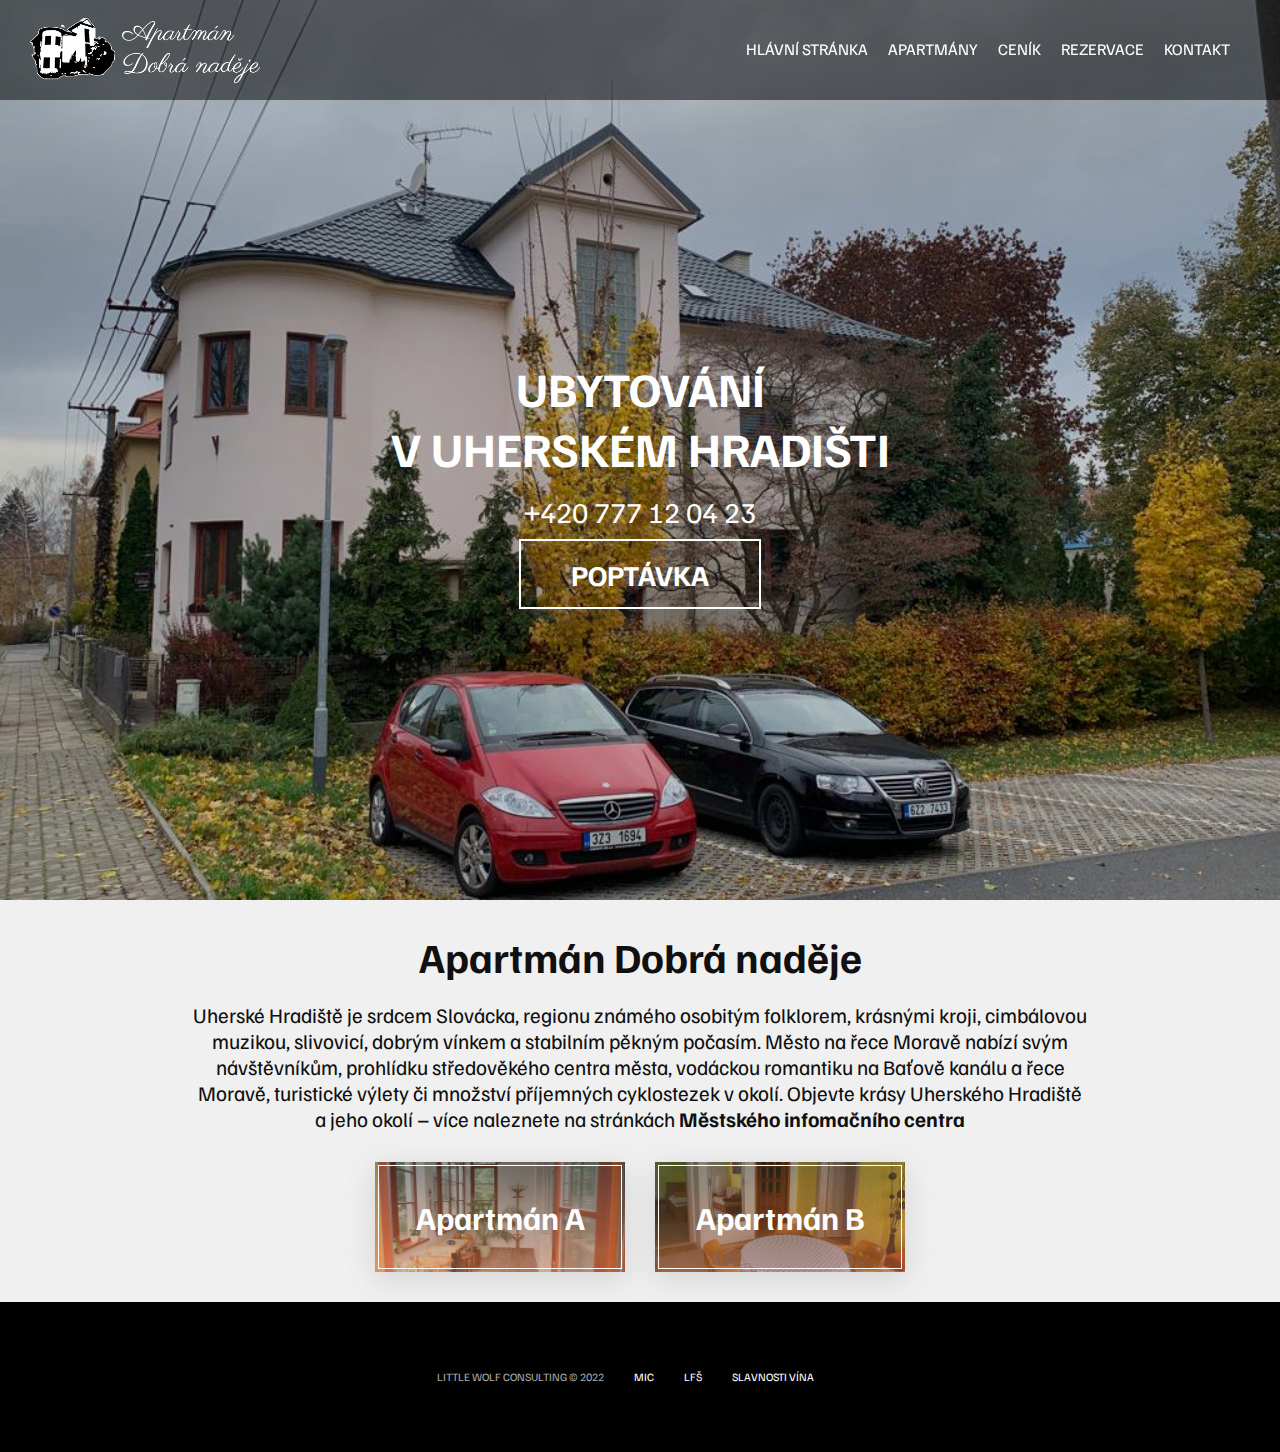
<file: index.html>
<!DOCTYPE html>
<html lang="en">
  <head>
    <meta charset="UTF-8" />
    <meta http-equiv="X-UA-Compatible" content="IE=edge" />
    <meta name="viewport" content="width=device-width, initial-scale=1.0" />
    <title>Apartmán Dobrá nadějte</title>
    <link rel="stylesheet" href="css/style.css" />
  </head>

  <body>
    <!-- Overlay -->
    <div id="overlay" class="overlay"></div>

    <!-- Mobile menu -->
    <div id="mobile-menu" class="mobile-main-menu">
      <ul>
        <li class="mobile-only"><a href="index.html">Hlávní Stránka</a></li>

        <li class="mobile-only"><a href="ubytovani.html">Apartmány</a></li>
        <li class="mobile-only"><a href="cenik.html">Ceník</a></li>
        <li class="mobile-only"><a href="rezervace.html">Rezervace</a></li>
        <li class="mobile-only"><a href="kontakt.html">Kontakt</a></li>
      </ul>
    </div>
    <!-- Header -->
    <header class="main-header">
      <div class="logo">
        <a href="index.html">
          <img src="img/logo.png" alt="DobraNadeje" />
        </a>
      </div>
      <nav class="desktop-main-menu">
        <ul>
          <li><a href="index.html">Hlávní Stránka</a></li>
          <li><a href="ubytovani.html">Apartmány</a></li>
          <li><a href="cenik.html">Ceník</a></li>
          <li><a href="rezervace.html">Rezervace</a></li>
          <li><a href="kontakt.html">Kontakt</a></li>
        </ul>
      </nav>
    </header>

    <!-- Hamburger menu -->
    <button id="menu-btn" class="hamburger">
      <span class="hamburger-top"></span>
      <span class="hamburger-mid"></span>
      <span class="hamburger-bottom"></span>
    </button>

    <!-- Hero -->
    <section class="section-a bg-hero">
      <div class="section-inner-center">
        <h3>Ubytování <br />v Uherském Hradišti</h3>
        <p>+420 777 12 04 23</p>
        <a href="rezervace.html" class="btn">
          <div class="hover"></div>
          <span><p>Poptávka</p></span>
        </a>
      </div>
    </section>

    <!-- Content -->

    <section class="section-b">
      <div class="main-content">
        <h3>Apartmán Dobrá naděje</h3>
        <p>
          Uherské Hradiště je srdcem Slovácka, regionu známého osobitým
          folklorem, krásnými kroji, cimbálovou muzikou, slivovicí, dobrým
          vínkem a stabilním pěkným počasím. Město na řece Moravě nabízí svým
          návštěvníkům, prohlídku středověkého centra města, vodáckou romantiku
          na Baťově kanálu a řece Moravě, turistické výlety či množství
          příjemných cyklostezek v okolí. Objevte krásy Uherského Hradiště a
          jeho okolí – více naleznete na stránkách
          <a href="https://www.uherske-hradiste.cz/"
            >Městského infomačního centra</a
          >
        </p>
      </div>
      <div class="container-images">
        <a href="ubytovani.html"
          ><div class="image-ap-a"><h4>Apartmán A</h4></div></a
        >
        <a href="ubytovani.html"
          ><div class="image-ap-b"><h4>Apartmán B</h4></div></a
        >
      </div>
    </section>

    <!-- Fotter -->
    <footer>
      <ul>
        <li>Little wolf consulting &copy; 2022</li>
        <li><a href="https://www.uherske-hradiste.cz">MIC</a></li>
        <li><a href="https://lfs.cz/">LFŠ</a></li>
        <li><a href="https://slavnostivinauh.cz/">SLAVNOSTI VÍNA</a></li>
      </ul>
    </footer>
    <script src="js/script.js"></script>
  </body>
</html>
</file>
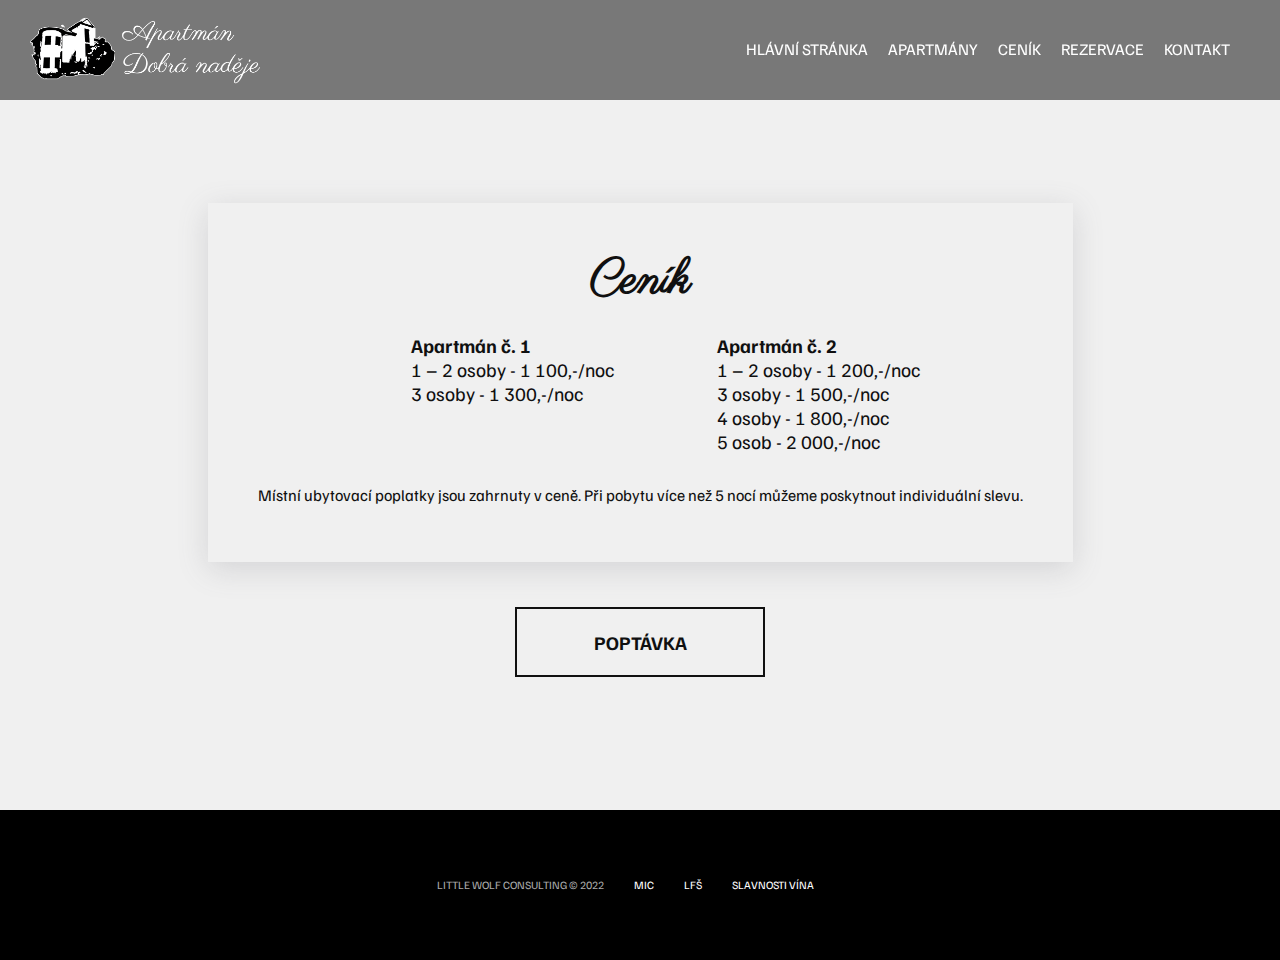
<file: cenik.html>
<!DOCTYPE html>
<html lang="en">
  <head>
    <meta charset="UTF-8" />
    <meta http-equiv="X-UA-Compatible" content="IE=edge" />
    <meta name="viewport" content="width=device-width, initial-scale=1.0" />
    <title>Apartmán Dobrá nadějte</title>
    <link rel="stylesheet" href="css/style.css" />
  </head>
  <body>
    <!-- Overlay -->
    <div id="overlay" class="overlay"></div>
    <!-- Mobile menu -->
       <div id="mobile-menu" class="mobile-main-menu">
      <ul>


        <li class="mobile-only"><a href="index.html">Hlávní Stránka</a></li>

        <li class="mobile-only"><a href="ubytovani.html">Apartmány</a></li>
        <li class="mobile-only"><a href="cenik.html">Ceník</a></li>
        <li class="mobile-only"><a href="rezervace.html">Rezervace</a></li>
        <li class="mobile-only"><a href="kontakt.html">Kontakt</a></li>
      </ul>
      </ul>
    </div>
     <!-- Header -->
     <header class="main-header">
        <div class="logo">
          <a href="index.html">
            <img src="img/logo.png" alt="DobraNadeje" />
          </a>
        </div>
        <nav class="desktop-main-menu">
          <ul>
            <li><a href="index.html">Hlávní Stránka</a></li>
            <li><a href="ubytovani.html">Apartmány</a></li>
            <li><a href="cenik.html">Ceník</a></li>
            <li><a href="rezervace.html">Rezervace</a></li>
            <li><a href="kontakt.html">Kontakt</a></li>
          </ul>
        </nav>
      </header>
  
      <!-- Hamburger menu -->
      <button id="menu-btn" class="hamburger">
        <span class="hamburger-top"></span>
        <span class="hamburger-mid"></span>
        <span class="hamburger-bottom"></span>
      </button>
      <div class="undeline">
      </div>

      <section class="section-c">
        <div class="main-content-c">

            <div> <h1 class="page-main-heading">Ceník</h1></div>
           
            <div>
                <h4>Apartmán č. 1</h4>
                <p>1 – 2 osoby - 1 100,-/noc</p>
                <p>3 osoby - 1 300,-/noc</p>
           
            </div>
            <div>
                <h4>Apartmán č. 2</h4>
                <p>1 – 2 osoby - 1 200,-/noc</p>
                <p>3 osoby - 1 500,-/noc</p>
                <p>4 osoby - 1 800,-/noc</p>
                <p>5 osob - 2 000,-/noc</p>
            </div>
            <div class="container-small-text">
                <p>Místní ubytovací poplatky jsou zahrnuty v ceně.
                    Při pobytu více než 5 nocí můžeme poskytnout individuální slevu.</p>
            </div>

        </div>
        <a href="rezervace.html" class="btn-cen">
            <div class="hover"></div>
            <span>Poptávka</span>
          </a>

      </section>


    </div>
  
      <!-- Fotter -->
      <footer>
        <ul>
          <li>Little wolf consulting &copy; 2022</li>
          <li><a href="https://www.uherske-hradiste.cz">MIC</a></li>
          <li><a href="https://lfs.cz/">LFŠ</a></li>
          <li><a href="https://slavnostivinauh.cz/">SLAVNOSTI VÍNA</a></li>
        </ul>
      </footer>
      <script src="js/script.js"></script>

  </body>
</html>
</file>
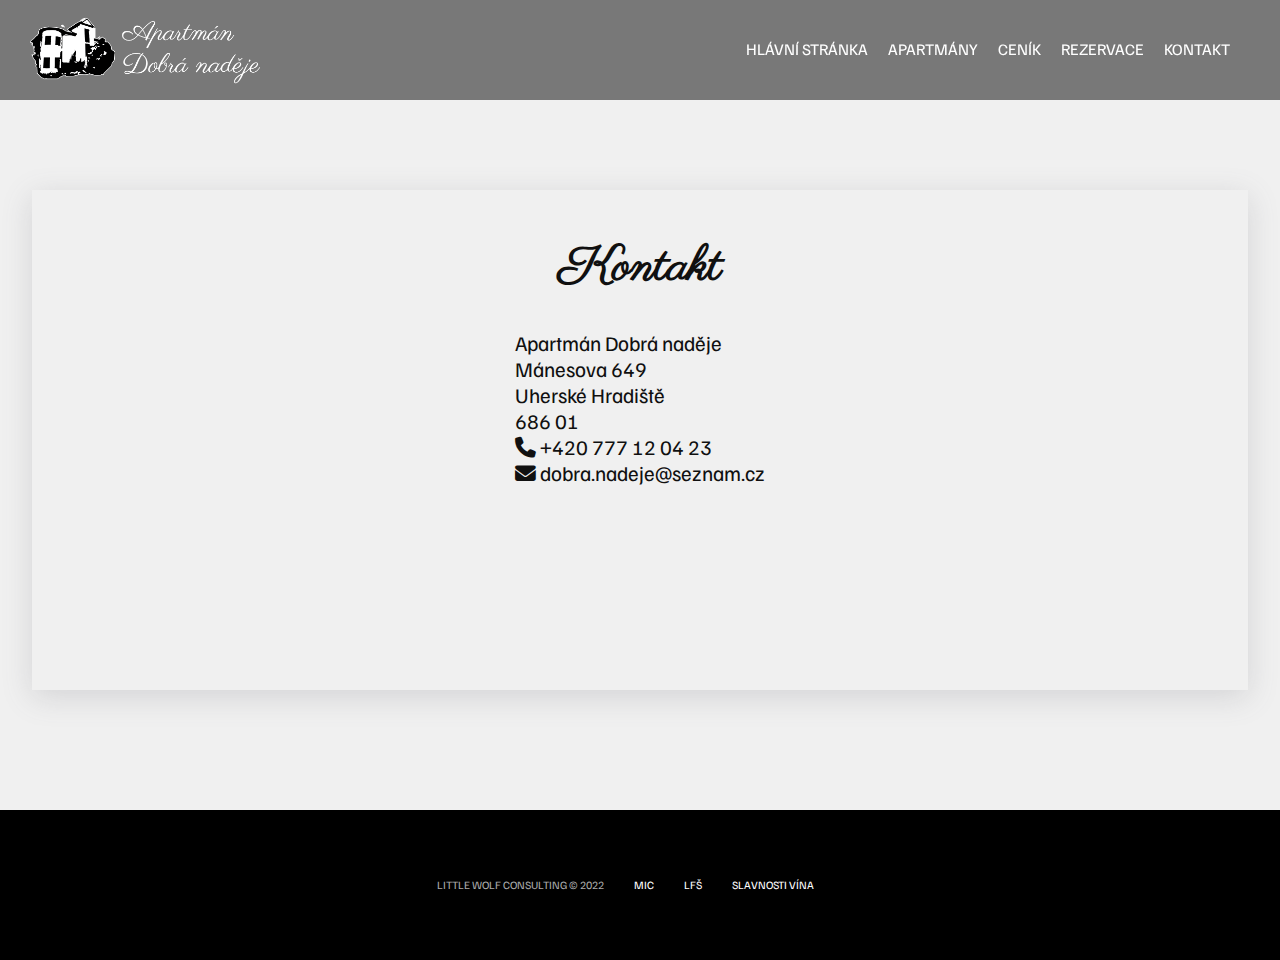
<file: kontakt.html>
<!DOCTYPE html>
<html lang="en">
  <head>
    <meta charset="UTF-8" />
    <meta http-equiv="X-UA-Compatible" content="IE=edge" />
    <meta name="viewport" content="width=device-width, initial-scale=1.0" />
    <title>Apartmán Dobrá nadějte</title>
    <link rel="stylesheet" href="css/style.css" />
    <link
      rel="stylesheet"
      href="https://cdnjs.cloudflare.com/ajax/libs/font-awesome/6.2.1/css/all.min.css"
    />
  </head>

  <body>
    <div id="overlay" class="overlay"></div>
    <!-- Mobile menu -->
    <div id="mobile-menu" class="mobile-main-menu">
      <ul>
        <li class="mobile-only"><a href="index.html">Hlávní Stránka</a></li>

        <li class="mobile-only"><a href="ubytovani.html">Apartmány</a></li>
        <li class="mobile-only"><a href="cenik.html">Ceník</a></li>
        <li class="mobile-only"><a href="rezervace.html">Rezervace</a></li>
        <li class="mobile-only"><a href="kontakt.html">Kontakt</a></li>
      </ul>
    </div>
    <!-- Header -->
    <header class="main-header">
      <div class="logo">
        <a href="index.html">
          <img src="img/logo.png" alt="DobraNadeje" />
        </a>
      </div>
      <nav class="desktop-main-menu">
        <ul>
          <li><a href="index.html">Hlávní Stránka</a></li>
          <li><a href="ubytovani.html">Apartmány</a></li>
          <li><a href="cenik.html">Ceník</a></li>
          <li><a href="rezervace.html">Rezervace</a></li>
          <li><a href="kontakt.html">Kontakt</a></li>
        </ul>
      </nav>
    </header>

    <!-- Hamburger menu -->
    <button id="menu-btn" class="hamburger">
      <span class="hamburger-top"></span>
      <span class="hamburger-mid"></span>
      <span class="hamburger-bottom"></span>
    </button>
    <!-- Content -->

    <section class="section-c">
      <div class="main-content-d">
        <h1 class="page-main-heading">Kontakt</h1>
        <div class="contact-box">
          <ul>
            <li>Apartmán Dobrá naděje</li>
            <li>Mánesova 649</li>
            <li>Uherské Hradiště</li>
            <li>686 01</li>
            <li><i class="fa-solid fa-phone"></i> +420 777 12 04 23</li>
            <li><i class="fa fa-envelope"></i> dobra.nadeje@seznam.cz</li>
          </ul>
        </div>

        <div class="contact-map">
          <div class="mapouter">
            <div class="gmap_canvas">
              <iframe
                width="100%"
                height="100%"
                id="gmap_canvas"
                src="https://maps.google.com/maps?q=aparman%20dobra%20nadeje&t=&z=15&ie=UTF8&iwloc=&output=embed"
                frameborder="0"
                scrolling="no"
                marginheight="0"
                marginwidth="0"
              ></iframe>
            </div>
          </div>
        </div>
      </div>
    </section>

    <!-- Fotter -->
    <footer>
      <ul>
        <li>Little wolf consulting &copy; 2022</li>
        <li><a href="https://www.uherske-hradiste.cz">MIC</a></li>
        <li><a href="https://lfs.cz/">LFŠ</a></li>
        <li><a href="https://slavnostivinauh.cz/">SLAVNOSTI VÍNA</a></li>
      </ul>
    </footer>
    <script src="js/script.js"></script>
  </body>
</html>
</file>
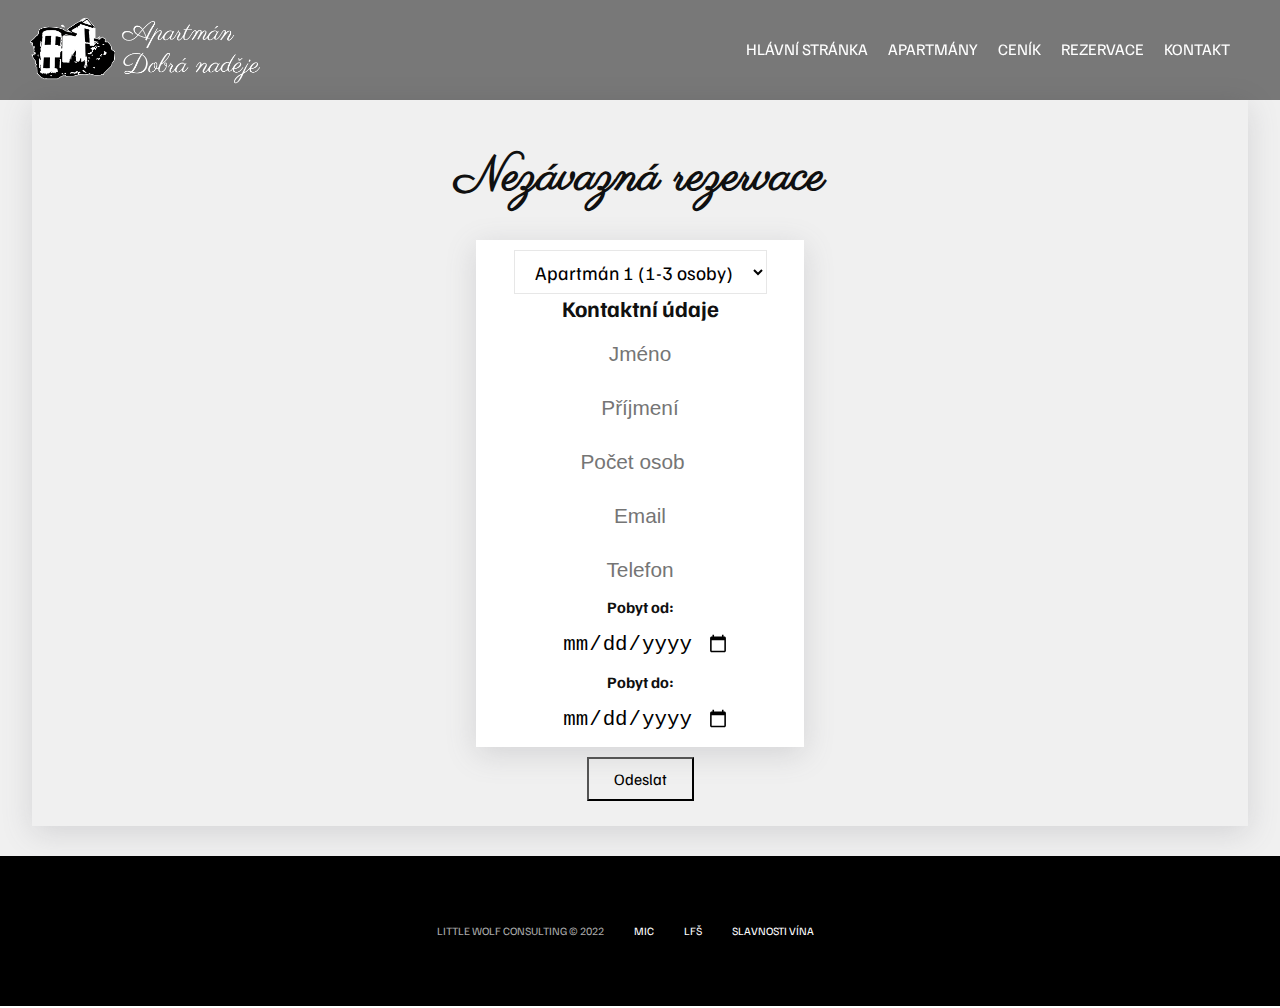
<file: rezervace.html>
<!DOCTYPE html>
<html lang="en">
  <head>
    <meta charset="UTF-8" />
    <meta http-equiv="X-UA-Compatible" content="IE=edge" />
    <meta name="viewport" content="width=device-width, initial-scale=1.0" />
    <title>Apartmán Dobrá nadějte</title>
    <link rel="stylesheet" href="css/style.css" />
    <link
      rel="stylesheet"
      href="https://cdnjs.cloudflare.com/ajax/libs/font-awesome/6.2.1/css/all.min.css"
    />
  </head>

  <body>
    <div id="overlay" class="overlay"></div>
    <!-- Mobile menu -->
    <div id="mobile-menu" class="mobile-main-menu">
      <ul>
        <li class="mobile-only"><a href="index.html">Hlávní Stránka</a></li>

        <li class="mobile-only"><a href="ubytovani.html">Apartmány</a></li>
        <li class="mobile-only"><a href="cenik.html">Ceník</a></li>
        <li class="mobile-only"><a href="rezervace.html">Rezervace</a></li>
        <li class="mobile-only"><a href="kontakt.html">Kontakt</a></li>
      </ul>
    </div>
    <!-- Header -->
    <header class="main-header">
      <div class="logo">
        <a href="index.html">
          <img src="img/logo.png" alt="DobraNadeje" />
        </a>
      </div>
      <nav class="desktop-main-menu">
        <ul>
          <li><a href="index.html">Hlávní Stránka</a></li>
          <li><a href="ubytovani.html">Apartmány</a></li>
          <li><a href="cenik.html">Ceník</a></li>
          <li><a href="rezervace.html">Rezervace</a></li>
          <li><a href="kontakt.html">Kontakt</a></li>
        </ul>
      </nav>
    </header>

    <!-- Hamburger menu -->
    <button id="menu-btn" class="hamburger">
      <span class="hamburger-top"></span>
      <span class="hamburger-mid"></span>
      <span class="hamburger-bottom"></span>
    </button>
    <!-- Content -->

    <section class="section-d contact">
      <div class="main-content-d contact">
        <h1 class="page-main-heading">Nezávazná rezervace</h1>
        <form>
          <select required id="apartman" name="aparmant">
            <option value="ap1">Apartmán 1 (1-3 osoby)</option>
            <option value="ap2">Apartmán 2 - (1-5 osob)</option>
          </select>

          <h3>Kontaktní údaje</h3>

          <input required type="text" placeholder="Jméno" id="fname" />

          <input required type="text" placeholder="Příjmení" id="lname" />
          <input
            required
            type="number"
            placeholder="Počet osob"
            id="numberOfG"
            inputmode="numeric"
            pattern="[0-9]*"
          />
          <input required type="email" placeholder="Email" id="email" />
          <input required type="tel" placeholder="Telefon" id="tel" />
          <h5>Pobyt od:</h5>
          <input
            required
            type="date"
            placeholder="Datum přijzdu"
            id="dateFrom"
            min="2022-01-01"
          />
          <h5>Pobyt do:</h5>

          <input required type="date" id="dateTo" />
        </form>
        <button id="testBtn">Odeslat</button>
      </div>
    </section>

    <!-- Fotter -->
    <footer>
      <ul>
        <li>Little wolf consulting &copy; 2022</li>
        <li><a href="https://www.uherske-hradiste.cz">MIC</a></li>
        <li><a href="https://lfs.cz/">LFŠ</a></li>
        <li><a href="https://slavnostivinauh.cz/">SLAVNOSTI VÍNA</a></li>
      </ul>
    </footer>
    <script src="js/script.js"></script>
    <script src="js/email.js"></script>
  </body>
</html>
</file>
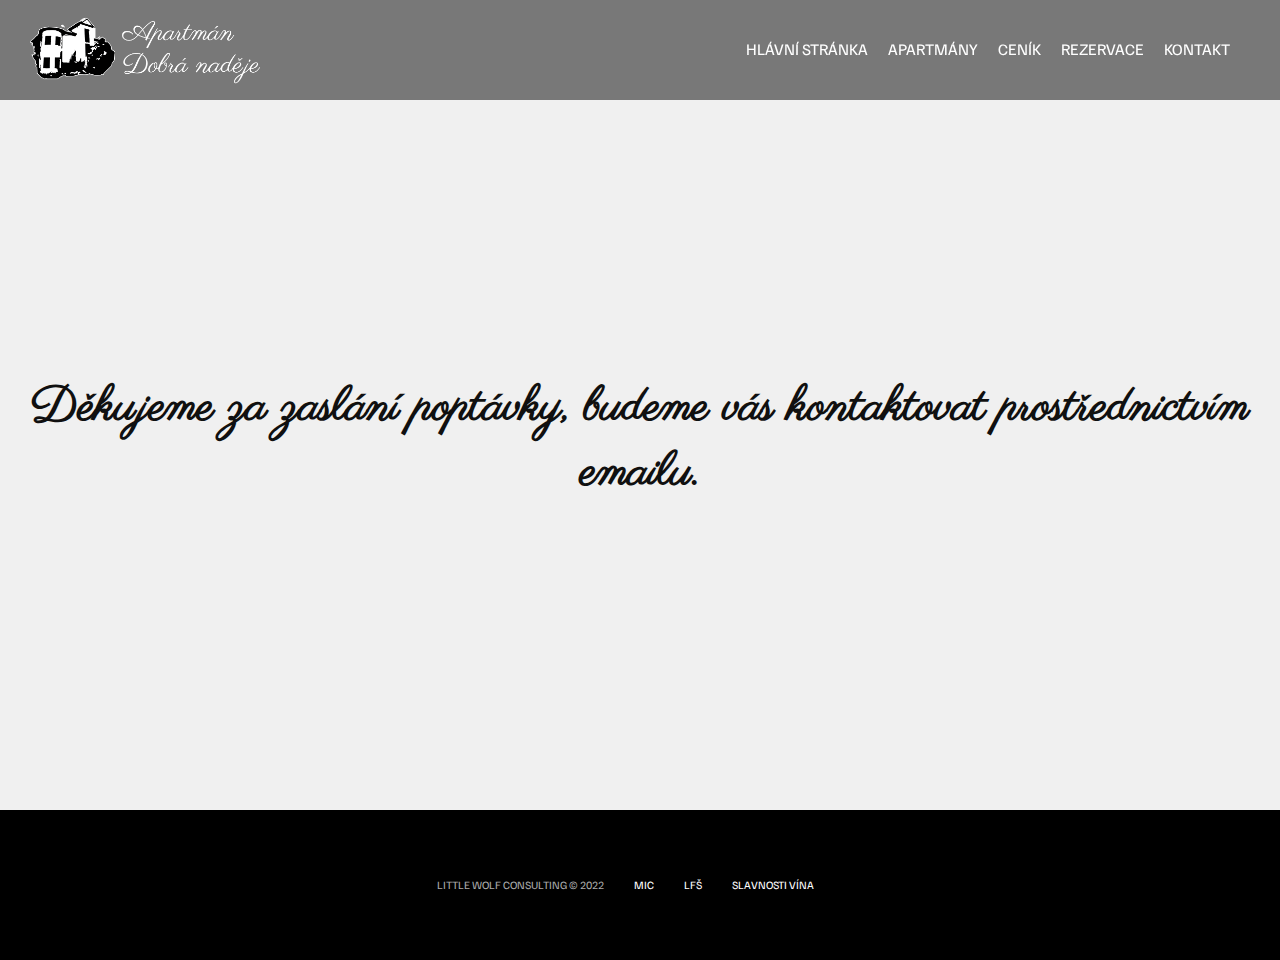
<file: thankyoupage.html>
<!DOCTYPE html>
<html lang="en">
  <head>
    <meta charset="UTF-8" />
    <meta http-equiv="X-UA-Compatible" content="IE=edge" />
    <meta name="viewport" content="width=device-width, initial-scale=1.0" />
    <title>Apartmán Dobrá nadějte</title>
    <link rel="stylesheet" href="css/style.css" />
  </head>
  <body>
    <!-- Overlay -->
    <div id="overlay" class="overlay"></div>
    <!-- Mobile menu -->
       <div id="mobile-menu" class="mobile-main-menu">
      <ul>


        <li class="mobile-only"><a href="index.html">Hlávní Stránka</a></li>

        <li class="mobile-only"><a href="ubytovani.html">Apartmány</a></li>
        <li class="mobile-only"><a href="cenik.html">Ceník</a></li>
        <li class="mobile-only"><a href="rezervace.html">Rezervace</a></li>
        <li class="mobile-only"><a href="kontakt.html">Kontakt</a></li>
      </ul>
      </ul>
    </div>
     <!-- Header -->
     <header class="main-header">
        <div class="logo">
          <a href="index.html">
            <img src="img/logo.png" alt="DobraNadeje" />
          </a>
        </div>
        <nav class="desktop-main-menu">
          <ul>
            <li><a href="index.html">Hlávní Stránka</a></li>
            <li><a href="ubytovani.html">Apartmány</a></li>
            <li><a href="ceník.html">Ceník</a></li>
            <li><a href="rezervace.html">Rezervace</a></li>
            <li><a href="kontakt.html">Kontakt</a></li>
          </ul>
        </nav>
      </header>
  
      <!-- Hamburger menu -->
      <button id="menu-btn" class="hamburger">
        <span class="hamburger-top"></span>
        <span class="hamburger-mid"></span>
        <span class="hamburger-bottom"></span>
      </button>
      <div class="undeline">
      </div>

      <section class="section-c">

            <div class="underline"> <h1 class="page-main-heading">Děkujeme za zaslání poptávky, budeme vás kontaktovat prostřednictvím emailu.</h1></div>

        

      </section>


    </div>
  
      <!-- Fotter -->
      <footer>
        <ul>
          <li>Little wolf consulting &copy; 2022</li>
          <li><a href="https://www.uherske-hradiste.cz">MIC</a></li>
          <li><a href="https://lfs.cz/">LFŠ</a></li>
          <li><a href="https://slavnostivinauh.cz/">SLAVNOSTI VÍNA</a></li>
        </ul>
      </footer>
      <script src="js/script.js"></script>

  </body>
</html>
</file>
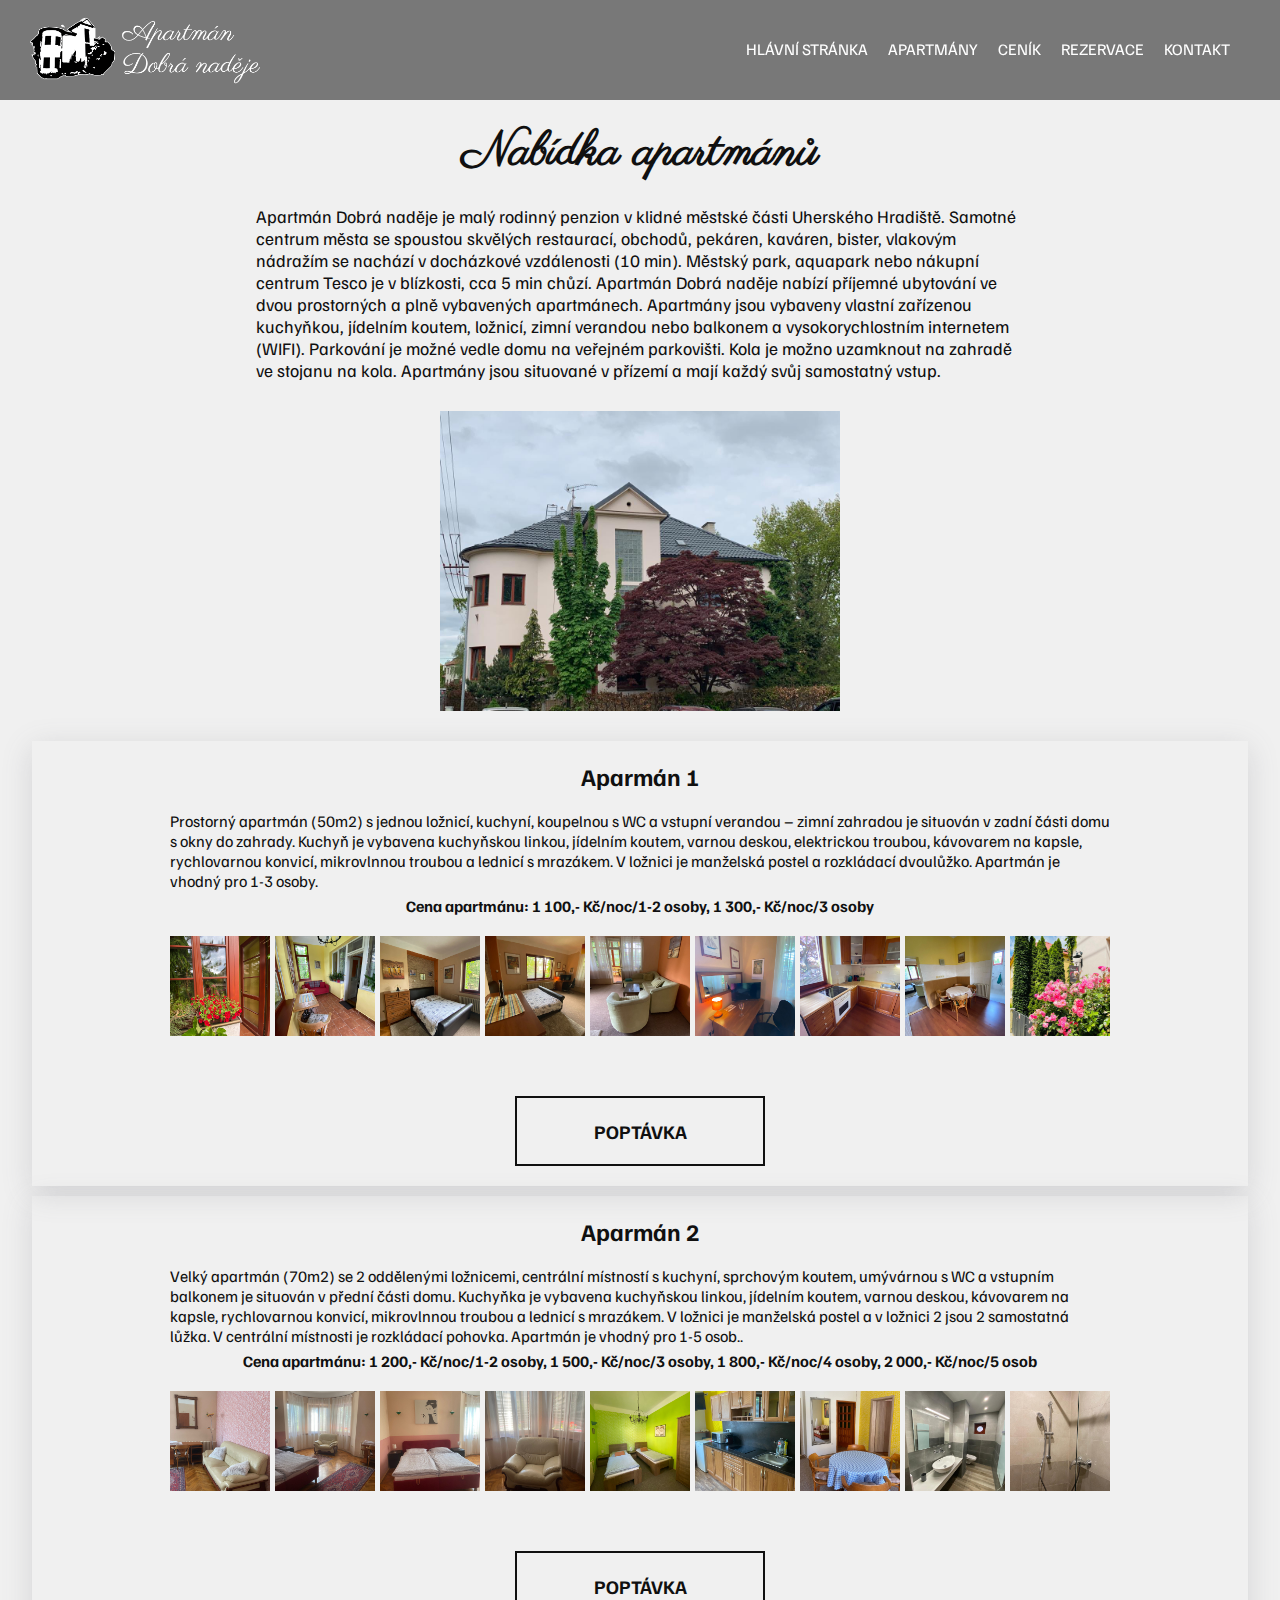
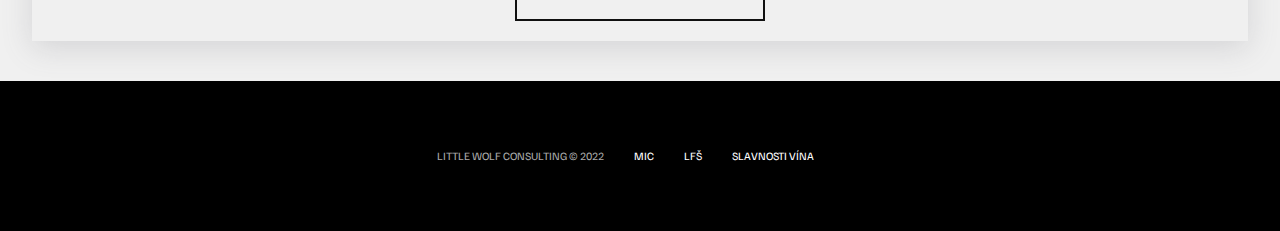
<file: ubytovani.html>
<!DOCTYPE html>
<html lang="en">
  <head>
    <meta charset="UTF-8" />
    <meta http-equiv="X-UA-Compatible" content="IE=edge" />
    <meta name="viewport" content="width=device-width, initial-scale=1.0" />
    <title>Apartmán Dobrá nadějte</title>
    <link rel="stylesheet" href="css/style.css" />
    <link
      rel="stylesheet"
      href="https://cdnjs.cloudflare.com/ajax/libs/font-awesome/6.2.1/css/all.min.css"
    />
  </head>
  <body>
    <div class="overlay-bg">
      <div class="curr-image">
        <i class="fa-solid fa-arrow-left"></i>
        <i class="fa-solid fa-arrow-right"></i>
        <i class="fa-solid fa-x"></i>
      </div>
    </div>
    <!-- Overlay -->
    <div id="overlay" class="overlay"></div>
    <!-- Mobile menu -->
    <div id="mobile-menu" class="mobile-main-menu">
      <ul>
        <li class="mobile-only"><a href="index.html">Hlávní Stránka</a></li>

        <li class="mobile-only"><a href="ubytovani.html">Apartmány</a></li>
        <li class="mobile-only"><a href="cenik.html">Ceník</a></li>
        <li class="mobile-only"><a href="rezervace.html">Rezervace</a></li>
        <li class="mobile-only"><a href="kontakt.html">Kontakt</a></li>
      </ul>
    </div>
    <!-- Header -->
    <header class="main-header">
      <div class="logo">
        <a href="index.html">
          <img src="img/logo.png" alt="DobraNadeje" />
        </a>
      </div>
      <nav class="desktop-main-menu">
        <ul>
          <li><a href="index.html">Hlávní Stránka</a></li>
          <li><a href="ubytovani.html">Apartmány</a></li>
          <li><a href="cenik.html">Ceník</a></li>
          <li><a href="rezervace.html">Rezervace</a></li>
          <li><a href="kontakt.html">Kontakt</a></li>
        </ul>
      </nav>
    </header>

    <!-- Hamburger menu -->
    <button id="menu-btn" class="hamburger">
      <span class="hamburger-top"></span>
      <span class="hamburger-mid"></span>
      <span class="hamburger-bottom"></span>
    </button>

    <section class="section-d">
      <h1 class="page-main-heading">Nabídka apartmánů</h1>
      <p class="section-d-main-text ">Apartmán Dobrá naděje je malý rodinný penzion v klidné městské části Uherského
        Hradiště. Samotné centrum města se spoustou skvělých restaurací, obchodů,
        pekáren, kaváren, bister, vlakovým nádražím se nachází v docházkové vzdálenosti
        (10 min). Městský park, aquapark nebo nákupní centrum Tesco je v blízkosti, cca 5
        min chůzí.
        Apartmán Dobrá naděje nabízí příjemné ubytování ve dvou prostorných a plně
        vybavených apartmánech.
        Apartmány jsou vybaveny vlastní zařízenou kuchyňkou, jídelním koutem, ložnicí,
        zimní verandou nebo balkonem a vysokorychlostním internetem (WIFI). Parkování je možné vedle domu na veřejném parkovišti. Kola je
        možno uzamknout na zahradě ve stojanu na kola. 
        Apartmány jsou situované v přízemí a mají každý svůj samostatný vstup.</p>
        <div class="img-ubytovani-main"></div>

      <div class="container-images-d">
        <div class="ap-1 con-ap">
          <h2>Aparmán 1</h2>
          <p>
            Prostorný apartmán (50m2) s jednou ložnicí, kuchyní, koupelnou s WC a vstupní
            verandou – zimní zahradou je situován v zadní části domu s okny do zahrady.
            Kuchyň je vybavena kuchyňskou linkou, jídelním koutem, varnou deskou, elektrickou
            troubou, kávovarem na kapsle, rychlovarnou konvicí, mikrovlnnou troubou a lednicí
            s mrazákem.
            V ložnici je manželská postel a rozkládací dvoulůžko. Apartmán je vhodný pro 1-3
            osoby.</br>
            <div class="highlight div-pricelist">Cena apartmánu:
              1 100,- Kč/noc/1-2 osoby,
              1 300,- Kč/noc/3 osoby</br>
              </div>
          </p>
          <div class="galery-images">

            <div class="img-ap2"></div>
            <div class="img-ap2"></div>
            <div class="img-ap2"></div>
            <div class="img-ap2"></div>
            <div class="img-ap2"></div>
            <div class="img-ap2"></div>
            <div class="img-ap2"></div>
            <div class="img-ap2"></div>
            <div class="img-ap2"></div>
          </div>
          <a href="rezervace.html" class="btn-cen" id="btn-ap-1">
            <div class="hover"></div>
            <span>Poptávka</span>
          </a>
        </div>

        <div class="ap-2 con-ap">
          <h2>Aparmán 2</h2>
          <p>
            Velký apartmán (70m2) se 2 oddělenými ložnicemi, centrální místností s kuchyní,
            sprchovým koutem, umývárnou s WC a vstupním balkonem je situován v přední části
            domu. Kuchyňka je vybavena kuchyňskou linkou, jídelním koutem, varnou deskou,
            kávovarem na kapsle, rychlovarnou konvicí, mikrovlnnou troubou a lednicí
            s mrazákem.
            V ložnici je manželská postel a v ložnici 2 jsou 2 samostatná lůžka. V centrální
            místnosti je rozkládací pohovka. Apartmán je vhodný pro 1-5 osob..</br>
            <div class="highlight div-pricelist">Cena apartmánu:
              1 200,- Kč/noc/1-2 osoby,
              1 500,- Kč/noc/3 osoby,
              1 800,- Kč/noc/4 osoby,
              2 000,- Kč/noc/5 osob</br>
            </div>
          </p>
          <div class="galery-images2">
            <div class="img-ap"></div>
            <div class="img-ap"></div>
            <div class="img-ap"></div>
            <div class="img-ap"></div>
            <div class="img-ap"></div>
            <div class="img-ap"></div>
            <div class="img-ap"></div>
            <div class="img-ap"></div>
            <div class="img-ap"></div>
          </div>
          <a href="rezervace.html"class="btn-cen" id="btn-ap-2">
            <div class="hover"></div>
            <span>Poptávka</span>
          </a>
    </section>

    <!-- Fotter -->
    <footer>
      <ul>
        <li>Little wolf consulting &copy; 2022</li>
        <li><a href="https://www.uherske-hradiste.cz">MIC</a></li>
        <li><a href="https://lfs.cz/">LFŠ</a></li>
        <li><a href="https://slavnostivinauh.cz/">SLAVNOSTI VÍNA</a></li>
      </ul>
    </footer>
    <script src="js/script.js"></script>
    <script src="js/buttonHandler.js"></script>
  </body>
</html>
</file>
<file: css/style.css>
@import url("https://fonts.googleapis.com/css2?family=Familjen+Grotesk:wght@400;600;700&display=swap");
@import url("https://fonts.googleapis.com/css2?family=Parisienne&display=swap");

*,
*::before,
*::after {
  margin: 0;
  padding: 0;
  box-sizing: border-box;
}

body {
  font-family: "Familjen Grotesk", sans-serif;
  background-color: #fff;
  color: #fff;
}

a {
  text-decoration: none;
  color: #fff;
}

ul {
  list-style: none;
}

/* Typo */
.page-main-heading {
  font-size: 3rem;
  font-family: "Parisienne", cursive;
  margin-bottom: 20px;
  margin-top: 20px;
  text-align: center;
}

.highlight {
  font-weight: bold;
}

/* Header/Navbar */

.main-header {
  position: fixed;
  background-color: rgba(0, 0, 0, 0.5);
  top: 0;
  left: 0;
  width: 100%;
  z-index: 101;
  display: flex;
  justify-content: space-between;
  align-items: center;
  text-transform: uppercase;
  height: 100px;
  padding: 0 30px;
}
/* Logo */
.logo {
  width: 230px;
  height: auto;
}

.logo img {
  width: 100%;
  display: block;
  height: auto;
}

.desktop-main-menu {
  margin-right: 0px;
}

.desktop-main-menu ul {
  display: flex;
}

.desktop-main-menu ul li {
  position: relative;
  margin-right: 20px;
  padding-bottom: 2px;
}
.desktop-main-menu ul li a {
  font-size: 1rem;
}

/*  */

#testBtn {
  align-self: center;
  padding: 10px 25px;
  background-color: transparent;
  font-family: inherit;
  font-size: 1rem;
  color: #000;
}
#testBtn:hover {
  background-color: rgba(111, 209, 116, 0.5);
  transition: 0.2s ease-in;
}
#testBtn:active {
  transform: scale(1.1);
}

/* Menu item bottom border */

.desktop-main-menu ul li::after {
  content: "";
  position: absolute;
  bottom: 0;
  left: 0;
  width: 100%;
  height: 1px;
  background: #fff;
  transform: scaleX(0);
  transition: transform 0.6s cubic-bezier(0.19, 1, 0.22, 1);
  transform-origin: right center;
}

.desktop-main-menu ul li:hover::after {
  transform: scaleX(1);
  transform-origin: left center;
  transition-duration: 0.4s;
}

.section-a {
  position: relative;
  height: 100vh;
  background-position: center;
  background-repeat: no-repeat;
  background-size: cover;
  text-transform: uppercase;
}

.desktop-main-menu ul li {
  font-size: 12px;
}
/* Backgorund images */

.section-a a {
  animation: fadeInUp 0.5s ease-in-out 0.4s;
  animation-fill-mode: both;
}

.btn {
  position: relative;
  display: inline-block;
  cursor: pointer;
  text-align: center;
  min-width: 70px;
  padding: 15px 50px;
  margin-top: 10px;
  border: 2px solid #fff;
  background-color: transparent;
  text-transform: uppercase;
  font-weight: bold;
  overflow: hidden;
  z-index: 10;
  box-shadow: rgba(100, 100, 111, 0.2) 0px 7px 29px 0px;
}

.btn:hover span {
  color: #000;
}

.btn .hover {
  position: absolute;
  top: 0;
  left: 0;
  width: 100%;
  height: 100%;
  background-color: rgba(111, 209, 116, 0.5);
  color: #000;
  z-index: -1;
  transform: translateY(100%);
  transition: transform 0.6s cubic-bezier(0.19, 1, 0.22, 1);
}

.btn:hover .hover {
  transform: translateY(0);
}

.scroll-arrow {
  position: absolute;
  bottom: 50px;
  left: 49%;
  transform: translateX(-50%);
  animation: fadeBounce 5s infinite;
}

.btn-cen {
  position: relative;
  display: flex;
  justify-content: center;
  align-items: center;
  cursor: pointer;
  text-align: center;
  width: 250px;
  height: 70px;
  padding: 7px 15px;
  border: 2px solid rgb(16, 16, 16);
  background-color: transparent;
  text-transform: uppercase;
  font-weight: bold;
  overflow: hidden;
  z-index: 10;
  color: rgb(16, 16, 16);
  margin-top: 40px;
}

.btn-cen span {
  font-size: 1.2rem;
}

.btn-cen:hover span {
  color: rgb(16, 16, 16);
}

.btn-cen .hover {
  position: absolute;
  top: 0;
  left: 0;
  width: 100%;
  height: 100%;
  background-color: rgba(111, 209, 116, 0.5);
  color: #000;
  z-index: -1;
  transform: translateY(100%);
  transition: transform 0.6s cubic-bezier(0.19, 1, 0.22, 1);
}

.btn-cen:hover .hover {
  transform: translateY(0);
}
.btn-cen-mob {
  display: none;
}
/* Footer */
footer {
  position: relative;
  padding: 10px 0;
  display: flex;
  justify-content: center;
  align-items: center;
  min-height: 150px;
  background-color: #000;
}

footer ul {
  display: flex;
  justify-content: center;
  align-items: center;
  flex-wrap: wrap;
}

footer ul li {
  margin-right: 30px;
  color: #aaa;
  text-transform: uppercase;
  font-size: 0.7rem;
  line-height: 2.5;
  z-index: 101;
}

footer ul li a {
  color: #fff;
  transform: color 0.6s;
  transition: 0.2s ease-in;
}

footer ul li a:hover {
  color: #aaa;
}

/* Hamburger menu */
.hamburger {
  display: none;
  position: fixed;
  top: 25px;
  right: 20px;
  z-index: 10;
  cursor: pointer;
  width: 20px;
  height: 20px;
  background: none;
  border: none;
}
.hamburger-top,
.hamburger-mid,
.hamburger-bottom {
  position: absolute;
  width: 20px;
  height: 2px;
  top: 0;
  left: 0;
  background-color: #fff;
  border: #000 1 solid;
  transition: all 0.5s;
}

.hamburger-mid {
  transform: translateY(5px);
}

.hamburger-bottom {
  transform: translateY(10px);
}

/* Transition hamburger to X open */

.open {
  transform: rotate(90deg);
}

.open .hamburger-bottom {
  transform: rotate(45deg) translateY(6px) translateX(6px);
}

.open .hamburger-mid {
  display: none;
}

.open .hamburger-top {
  transform: rotate(-45deg) translateY(6px) translateX(-6px);
}

.overlay {
  position: fixed;
  top: 0;
  left: 0;
  width: 100%;
  height: 100%;
  z-index: 3;
  transition: 0.5s ease-in;
  display: none;
}

.overlay.open-h {
  background-color: rgba(0, 0, 0, 0.5);
  transition: 0.5s ease-in;
}
/* Stop body scroll */
.stop-scrolling {
  overflow: hidden;
}

/* Hide mobile main items */

.mobile-only {
  display: none;
}

/* Mobile menu */

.mobile-main-menu {
  position: fixed;
  top: 0;
  right: 0;
  width: 350px;
  height: 100%;
  z-index: 4;
  background-color: #000;
  display: flex;
  justify-content: center;
  align-items: center;
  transform: translateX(100%);
  transition: transform 0.6s cubic-bezier(0.19, 1, 0.22, 1);
  z-index: 101;
}

.mobile-main-menu ul {
  display: flex;
  flex-direction: column;
  align-items: end;
  justify-content: center;
  padding: 50px;
  width: 100%;
}
.mobile-main-menu ul li {
  margin-bottom: 20px;
  font-size: 14px;
  text-transform: uppercase;
  border-bottom: 1px #555 dotted;
  width: 100%;
  text-align: right;
  padding-bottom: 8px;
}

.mobile-main-menu ul li a {
  color: #fff;
  transition: color 0.6s;
}
.mobile-main-menu ul li a:hover {
  color: #aaa;
}

/* Bring menu from right */

.show-menu {
  transform: translateX(0);
}

/* Inner Pages */

.bg-hero {
  background-image: linear-gradient(rgba(0, 0, 0, 0.2), rgba(0, 0, 0, 0.2)),
    url("../img/hero.JPG");
  display: flex;
  justify-content: center;
  align-items: center;
  text-align: center;
  padding-top: 70px;
}

.section-animate {
  animation: fadeIn 2s ease-in-out;
}

.section-inner-center {
}

.section-inner-center h3 {
  font-size: 3rem;
  margin-bottom: 15px;
  animation: fadeInUp 0.5s ease-in-out;
}
.section-inner-center p {
  font-size: 1.8rem;
  animation: fadeInUp 0.5s ease-in-out 0.2s;
  animation-fill-mode: both;
}

.section-b {
  background-color: rgb(240, 240, 240);
  color: rgb(16, 16, 16);
  display: flex;
  flex-direction: column;
  align-items: center;
  padding: 30px 0px;
  text-transform: none;
}

.main-content {
  display: flex;
  width: 70vw;
  flex-direction: column;
  align-items: center;
  gap: 20px;
  text-align: center;
  z-index: 100;
}
.main-content h3 {
  font-size: 2.6rem;
}
.main-content p {
  font-size: 1.3rem;
}
.main-content a {
  color: rgb(16, 16, 16);
  font-weight: bold;
}

.container-images {
  display: flex;
  justify-content: center;
  gap: 30px;
  flex-wrap: wrap;
}
.container-images a {
  z-index: 11;
}

.container-images div {
  margin-top: 30px;
  width: 500px;
  height: 180px;
  text-align: center;
  background-position: center;
  background-repeat: no-repeat;
  background-size: cover;
  display: flex;
  justify-content: center;
  align-items: center;
  font-size: 2rem;
  color: #fff;
  cursor: pointer;
  z-index: 10;
  transition: 0.5s ease;
  outline: 1px solid white;
  outline-offset: -4px;
}
.container-images div:hover {
  transform: scale(1.05);
}

.image-ap-a {
  background-image: linear-gradient(
      rgba(53, 49, 40, 0.5),
      rgba(204, 116, 65, 0.5)
    ),
    url("../img/ap-a.jpeg");
  box-shadow: rgba(100, 100, 111, 0.2) 0px 7px 29px 0px;
}
.image-ap-b {
  background-image: linear-gradient(
      rgba(53, 49, 40, 0.5),
      rgba(204, 116, 65, 0.5)
    ),
    url("../img/ap-b.JPG");
  box-shadow: rgba(100, 100, 111, 0.2) 0px 7px 29px 0px;
}

.section-c {
  background-color: rgb(240, 240, 240);
  color: rgb(16, 16, 16);
  display: flex;
  flex-direction: column;
  align-items: center;
  justify-content: center;
  padding: 30px 0px;
  text-transform: none;
  padding-top: 100px;
  min-height: 90vh;
  width: 100%;
}
.main-content-c {
  display: grid;
  grid-template-columns: 1fr 1fr 1fr 1fr 1fr;
  grid-template-rows: 0.6fr 1fr 0.7fr;
  flex-wrap: wrap;
  /* align-items: center; */
  justify-content: center;
  flex-direction: row;
  max-width: 45vw;
  margin-bottom: 5px;
  box-shadow: rgba(100, 100, 111, 0.2) 0px 7px 29px 0px;
  padding: 25px 50px;
}

.main-content-c div {
  /* display: flex;
  flex-direction: column; */

  font-size: 1.2rem;
  text-align: left;
}

.main-content-c div:nth-child(1) {
  grid-column: 2/5;
  z-index: 100;
  position: relative;
  font-size: 1.5rem;
  text-align: center;
}

.main-content-c div:nth-child(2) {
  grid-row: 2/3;
  grid-column: 2/4;
}

.main-content-c div:nth-child(3) {
  grid-row: 2/3;
  grid-column: 4/6;
}

.main-content-c div:nth-child(4) {
  grid-column: 1/6;
  font-size: 1rem;
  display: flex;
  align-items: center;
  justify-content: center;
}

.section-d {
  background-color: rgb(240, 240, 240);
  color: rgb(16, 16, 16);
  display: flex;
  flex-direction: column;
  align-items: center;
  justify-content: center;
  padding: 30px 0px;
  text-align: center;
  padding-top: 100px;
  height: auto;
}

.img-ubytovani-main {
  width: 400px;
  height: 300px;
  margin-bottom: 30px;
  background-image: url("../img/hero-2.JPG");
  background-position: center;
  background-size: cover;
}
.section-d-main-text {
  max-width: 60%;
  margin-bottom: 30px;
  text-align: left;
  font-size: 1.1rem;
}

.container-images-d {
  display: flex;
  flex-wrap: wrap;
  justify-content: center;
  align-items: center;
  flex-direction: column;
  max-width: 80%;
}
.con-ap {
  width: 100%;
  margin-bottom: 10px;
  display: flex;
  flex-direction: column;
  align-items: center;
  box-shadow: rgba(100, 100, 111, 0.2) 0px 7px 29px 0px;
  padding: 20px;
  text-align: left;
  display: flex;
  flex-direction: column;
}
.con-ap .div-pricelist {
  text-align: left;
  margin-top: 5px;
}
.con-ap h2 {
  margin-bottom: 20px;
  font-size: 1.5rem;
}
.con-ap p {
  width: 80%;
}
.section-ap {
  background-color: rgb(240, 240, 240);
  color: rgb(16, 16, 16);
  display: flex;
  flex-direction: row;
  align-items: center;
  justify-content: center;
  padding: 30px 0px;
  text-transform: none;
  text-align: center;
  padding-top: 100px;
  min-height: 90vh;
}
.section-ap .flex-box-content {
  display: flex;
  align-items: center;
  justify-content: center;
  flex-direction: column;
}
.section-ap div p {
  font-size: 0.7rem;
  width: 40%;
}

.main-content-d {
  display: grid;
  grid-template-columns: 1fr 1fr 1fr 1fr;
  grid-template-rows: 1fr 1fr;
  box-shadow: rgba(100, 100, 111, 0.2) 0px 7px 29px 0px;
  padding: 25px 50px;
  gap: 10px;
  width: 40%;
  align-items: center;
  justify-content: center;
}
.main-content-d h1 {
  grid-column: 1/5;
}
.main-content-d .contact-box {
  grid-row: 2/3;
  grid-column: 1/3;
  font-size: 1.3rem;
}
.contact-box ul li {
  text-align: left;
}
.main-content-d .contact-map {
  grid-row: 2/3;
  grid-column: 3/5;
}

.gmap_canvas {
  overflow: hidden;
  background: none !important;
}
/* Gallery */

.overlay-bg {
  position: fixed;
  width: 100vw;
  height: 100vh;
  background-color: rgba(0, 0, 0, 0.5);
  display: flex;
  justify-content: center;
  align-items: center;
  display: none;
  z-index: 200;
}

.curr-image {
  width: 40vw;
  height: 60vh;
  background-color: rgb(255, 0, 242);
  position: relative;
  background-image: url("/img/hero.JPG");
  background-repeat: no-repeat;
  background-position: center;
  background-size: cover;
}

.fa-arrow-left {
  position: absolute;
  top: 50%;
  left: -30px;
  cursor: pointer;
  font-size: 2rem;
}
.fa-arrow-right {
  position: absolute;
  top: 50%;
  left: 100%;
  cursor: pointer;
  font-size: 2rem;
}

.fa-x {
  position: absolute;
  top: 10px;
  right: 10px;
  color: rgb(16, 16, 16);
  cursor: pointer;
  font-size: 2rem;
}

.fa-x:hover,
.fa-arrow-right:hover,
.fa-arrow-left:hover {
  transform: scale(1.2);
  transition: 0.5s ease-in;
}
.galery-images,
.galery-images2 {
  margin: 20px 0;
  gap: 5px;
  display: flex;
  justify-content: center;
  flex-wrap: wrap;
  width: 100%;
}
.galery-images div,
.galery-images2 div {
  z-index: 100;
  cursor: pointer;
  min-width: 100px;
  min-height: 100px;
}

.img-ap,
.img-ap2 {
  background-position: center;
  background-repeat: no-repeat;
  background-size: cover;
}

/* Form */

form {
  background-color: #fff;
  padding: 30px;
  font-family: inherit;
  display: flex;
  align-items: center;
  flex-direction: column;
  font-size: 1.2rem;
  box-shadow: rgba(100, 100, 111, 0.2) 0px 7px 29px 0px;
}
#apartman {
  margin-top: 10px;
}
form input {
  padding: 15px 30px;
  font-size: 1.3rem;
  border: none;
}
form:last-child {
  margin-bottom: 20px;
}

.my-wrapper {
  padding: 5%;
} /* demo-only */

.input-min-width-100p {
  min-width: 100%;
}

.input-min-width-95p {
  min-width: 95%;
}
form h3 {
  margin-bottom: 5px;
}

input {
  text-align: center;
}

textarea:focus,
input:focus,
select:focus {
  outline: none;
}
.main-content-d.contact {
  display: flex;
  flex-direction: column;
  justify-content: flex-start;
}

input[type="date"] {
  display: block;
  -webkit-appearance: textfield;
  -moz-appearance: textfield;
  min-height: 1.2em;
}

.section-d.contact {
  min-height: 95vh;
}

select {
  background-color: transparent;
  border: none;
  padding: 0.5rem 1rem;
  margin: 0;
  font-family: inherit;
  font-size: inherit;
  cursor: pointer;
  line-height: inherit;
  border: 1px solid rgba(16, 16, 16, 0.1);
}

/* Animations */

@keyframes fadeInUp {
  0% {
    opacity: 0;
    transform: translateY(140px);
  }

  100% {
    opacity: 1;
    transform: translateY(0);
  }
}

@keyframes fadeIn {
  0% {
    opacity: 0;
  }

  100% {
    opacity: 1;
  }
}

@keyframes fadeBounce {
  0%,
  20%,
  50%,
  80%,
  100% {
    opacity: 0;
    transform: translateY(-20px);
  }

  40% {
    opacity: 1;
    transform: translateY(0);
  }
}

@media (max-width: 1600px) {
  .main-content-d {
    display: flex;
    flex-direction: column;
  }
}

@media (max-width: 860px) {
  /* Hide desktop menu */
  .desktop-main-menu {
    display: none;
  }
  /* Show mobile menu */
  .mobile-only {
    display: block;
  }
  .section-inner-center h3 {
    font-size: 75px;
  }
  .hamburger {
    display: block;
    z-index: 102;
  }
}

@media (max-width: 1350px) {
  .main-content-c {
    max-width: 90vw;
  }
  .main-content-d {
    display: flex;
    flex-direction: column;
    width: 95%;
  }
  .contact-box {
    margin-bottom: 15px;
  }

  .container-images div {
    width: 250px;
    height: 110px;
  }
  .con-ap {
    width: 95%;
  }
  .container-images-d {
    max-width: 100%;
  }
  form {
    padding: 0;
  }
}
@media screen and (max-width: 767px) {
  .section-inner {
    border-bottom: 75px;
    left: 20px;
  }
  .section-inner h2 {
    font-size: 30px;
  }

  footer ul {
    display: flex;
    flex-direction: column;
    margin: 10px;
  }
  footer ul li {
    line-height: 1rem;
    margin: 0;
  }

  .logo {
    width: 22 0px;
    margin: auto;
  }

  .section-inner-center h3 {
    font-size: 50px;
  }
  /* Stats */
  .stats {
    flex-direction: column;
  }

  .stats div {
    margin-bottom: 20px;
  }

  /* Ceník*/
  .main-content-c {
    display: flex;
    flex-direction: column;
    width: 100%;
    gap: 5px;
  }
  .container-small-text p {
    width: 110%;
    font-size: 1rem;
  }

  .main-content-c h1 {
    margin-bottom: 0px;
  }

  .btn-cen {
    margin-top: 10px;
    box-shadow: rgba(100, 100, 111, 0.2) 0px 7px 29px 0px;
  }

  /* App */
  .section-ap div p {
    width: 90%;
  }
  /* Gellery */
  .galery-images,
  .galery-images2 {
    display: grid;
    grid-template-columns: 1fr 1fr 1fr;
    grid-auto-flow: row;
    gap: 5px;
  }

  .container-images-d {
    width: 95%;
  }
  .galery-images div,
  .galery-images2 div {
    z-index: 100;
    cursor: pointer;
    min-width: 110px;
    min-height: 110px;
    border: #000 solid 1px;
  }
  .curr-image {
    width: 90vw;
  }
  .fa-arrow-left {
    position: absolute;
    top: 50%;
    left: 0px;
    cursor: pointer;
    font-size: 2rem;
  }
  .fa-arrow-right {
    position: absolute;
    top: 50%;
    left: 91%;
    cursor: pointer;
    font-size: 2rem;
  }
  .con-ap p {
    width: 100%;
  }
  .con-ap {
    width: 100%;
  }
  .section-d-main-text {
    max-width: 80%;
  }
  .img-ubytovani-main {
    width: 80vw;
    box-shadow: rgba(100, 100, 111, 0.2) 0px 7px 29px 0px;
  }
}
</file>
